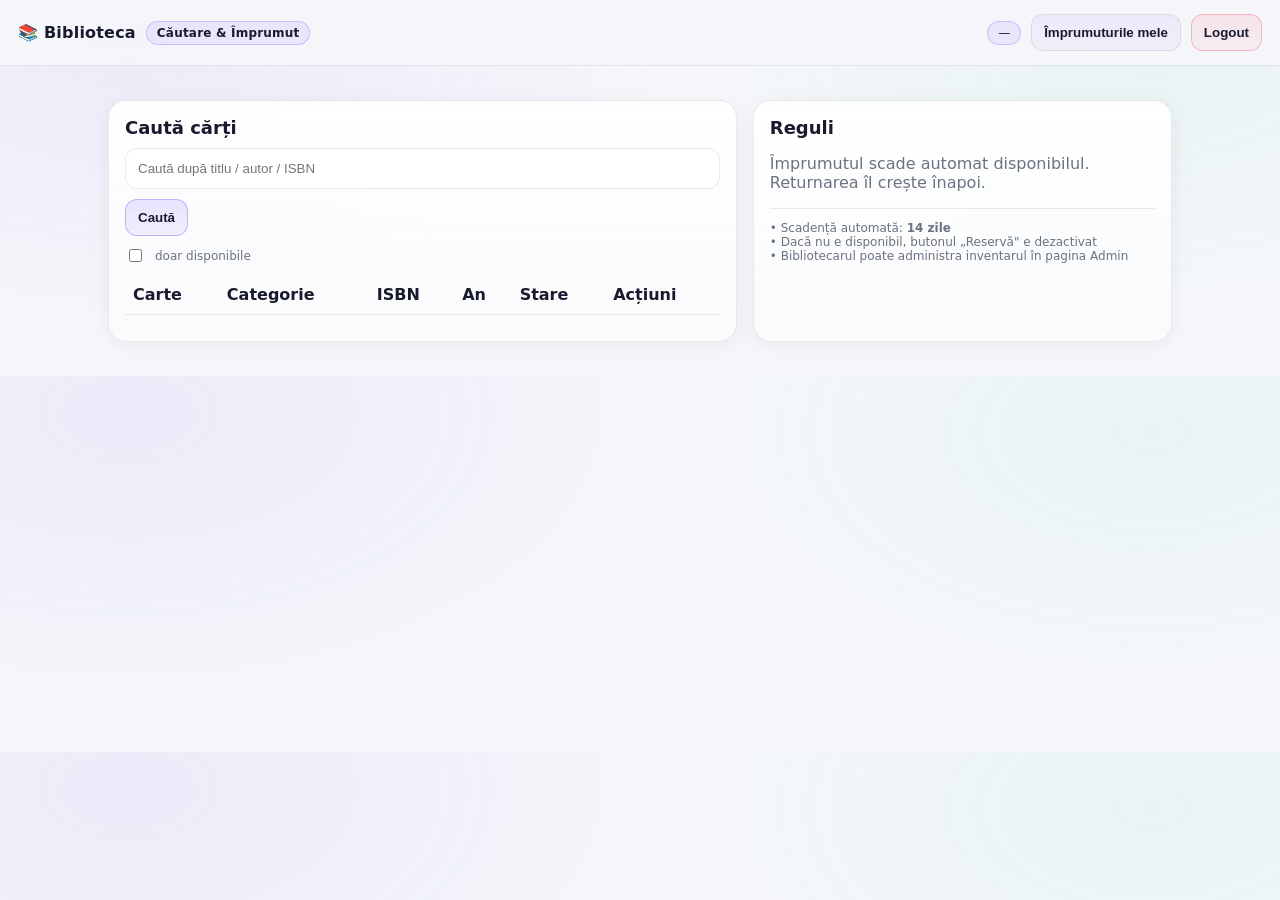
<file: public/index.html>
<!doctype html>
<html lang="ro">
<head>
  <meta charset="utf-8">
  <meta name="viewport" content="width=device-width, initial-scale=1">
  <title>Bibliotecă • Căutare</title>
  <link rel="stylesheet" href="assets/style.css">
</head>
<body data-page="index">
  <div class="nav">
    <div class="brand">📚 Biblioteca <span class="badge">Căutare & Împrumut</span></div>
    <div class="row">
      <span class="badge" id="me">—</span>
      <a class="btn" id="adminLink" href="admin.html" style="display:none;">🛠 Admin</a>
      <button class="btn" id="btnAdminToggle" style="display:none; background: linear-gradient(180deg, rgba(35,196,131,.15), rgba(35,196,131,.08));">📋 Administrare</button>
      <button class="btn" id="btnGoLoans">Împrumuturile mele</button>
      <button class="btn danger" id="btnLogout">Logout</button>
    </div>
  </div>

  <div class="container">
    <div class="grid">
      <div class="card">
        <h2>Caută cărți</h2>
        <div class="row">
          <input class="input" id="q" placeholder="Caută după titlu / autor / ISBN">
          <button class="btn primary" id="btnSearch">Caută</button>
        </div>
        <div style="height:10px"></div>
        <label class="row small muted">
          <input type="checkbox" id="onlyAvail"> doar disponibile
        </label>

        <div id="toast"></div>

        <table class="table">
          <thead>
            <tr>
              <th>Carte</th>
              <th>Categorie</th>
              <th>ISBN</th>
              <th>An</th>
              <th>Stare</th>
              <th>Acțiuni</th>
            </tr>
          </thead>
          <tbody id="booksBody"></tbody>
        </table>

        <div id="pager" style="margin-top:10px"></div>
      </div>

      <div class="card">
        <h2>Reguli</h2>
        <p class="muted">Împrumutul scade automat disponibilul. Returnarea îl crește înapoi.</p>
        <div class="hr"></div>
        <p class="small muted">
          • Scadență automată: <b>14 zile</b><br>
          • Dacă nu e disponibil, butonul „Reservă" e dezactivat<br>
          • Bibliotecarul poate administra inventarul în pagina Admin
        </p>
      </div>
    </div>

    <div style="height:16px"></div>

    <div class="card" id="adminCardSection" style="display:none;">
      <h2>📋 Administrare - Adaugă Cărți</h2>
      
      <input type="hidden" id="bookId">

      <label class="small muted">Titlu</label>
      <input class="input" id="adminTitle" placeholder="Ex: Programare în Java">

      <div style="height:10px"></div>
      <label class="small muted">Autor</label>
      <input class="input" id="adminAuthor" placeholder="Ex: Nume Autor">

      <div style="height:10px"></div>
      <div class="row">
        <div style="flex:1">
          <label class="small muted">ISBN</label>
          <input class="input" id="adminIsbn" placeholder="opțional">
        </div>
        <div style="flex:1">
          <label class="small muted">Categorie</label>
          <input class="input" id="adminCategory" placeholder="Ex: Educație">
        </div>
      </div>

      <div style="height:10px"></div>
      <div class="row">
        <div style="flex:1">
          <label class="small muted">An</label>
          <input class="input" id="adminYear" placeholder="Ex: 2024">
        </div>
        <div style="flex:1">
          <label class="small muted">Total exemplare</label>
          <input class="input" id="adminTotal" value="1">
        </div>
      </div>

      <div style="height:12px"></div>
      <div class="row">
        <button class="btn primary" id="btnAdminSave">Salvează</button>
        <button class="btn" id="btnAdminReset">Reset</button>
      </div>

      <div id="adminToast"></div>
    </div>

  <script src="assets/app.js"></script>
</body>
</html>
</file>
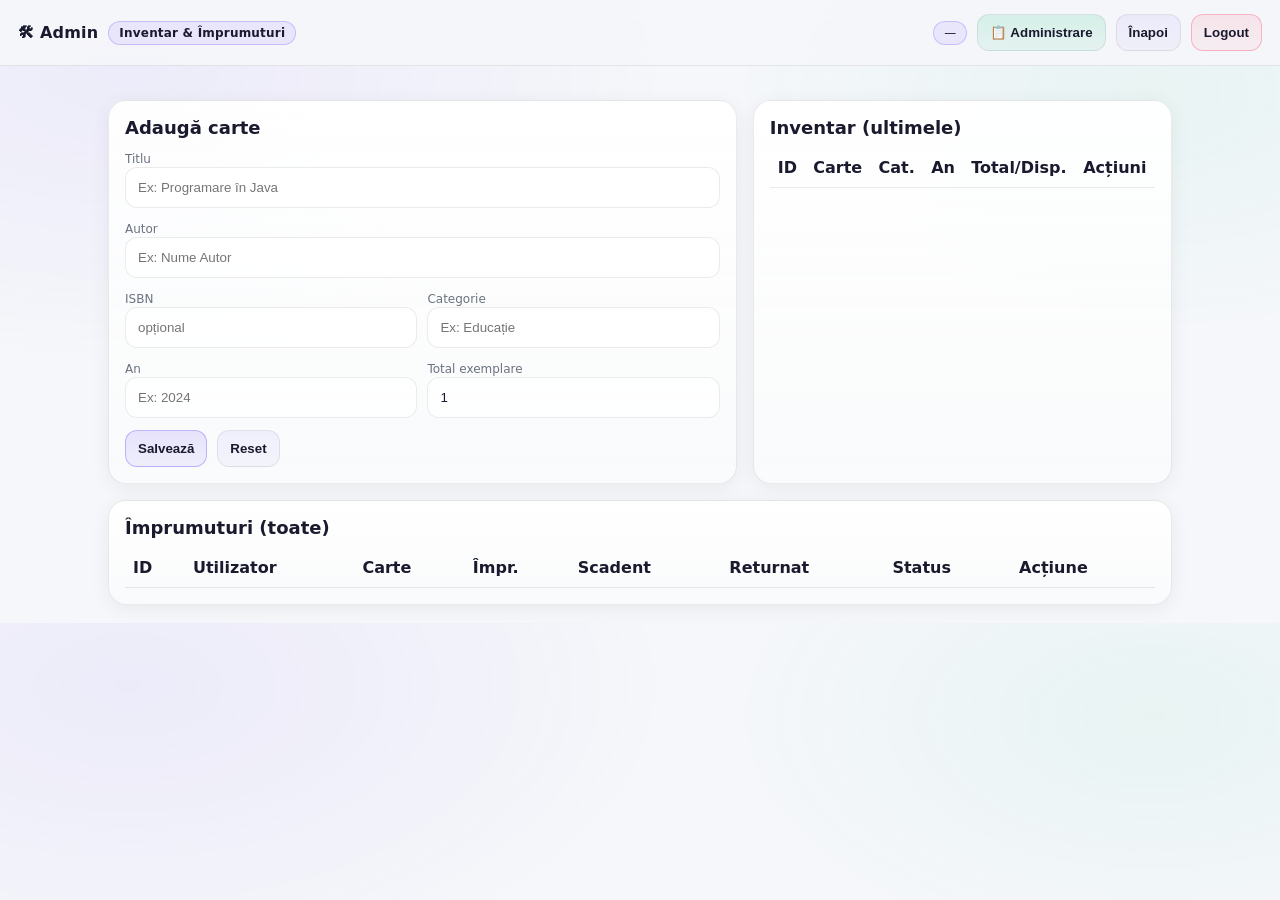
<file: public/admin.html>
<!doctype html>
<html lang="ro">
<head>
  <meta charset="utf-8">
  <meta name="viewport" content="width=device-width, initial-scale=1">
  <title>Bibliotecă • Admin</title>
  <link rel="stylesheet" href="assets/style.css">
</head>
<body data-page="admin">
  <div class="nav">
    <div class="brand">🛠 Admin <span class="badge">Inventar & Împrumuturi</span></div>
    <div class="row">
      <span class="badge" id="me">—</span>
      <button class="btn" id="btnAdminToggle" style="background: linear-gradient(180deg, rgba(35,196,131,.15), rgba(35,196,131,.08));">📋 Administrare</button>
      <button class="btn" id="btnBack">Înapoi</button>
      <button class="btn danger" id="btnLogout">Logout</button>
    </div>
  </div>

  <div id="adminPanel" style="display:none; background: #f9fafb; border-bottom: 2px solid rgba(0,0,0,.08); padding: 20px;">
    <div class="container">
      <h3 style="margin: 0 0 15px 0; color: #1a1a2e;">Panou Administrare</h3>
      <div style="display: grid; grid-template-columns: 1fr 1fr; gap: 20px;">
        <div>
          <h4 style="margin: 0 0 10px 0; font-size: 14px; color: #6b7280;">📚 Gestionare Cărți</h4>
          <p style="margin: 0 0 10px 0; font-size: 12px; color: #6b7280;">Adaugă, editează sau șterge cărți din bibliotecă</p>
          <button class="btn ok" id="btnScrollBooks">Mergi la adăugare cărți</button>
        </div>
        <div>
          <h4 style="margin: 0 0 10px 0; font-size: 14px; color: #6b7280;">↩️ Returnare Cărți</h4>
          <p style="margin: 0 0 10px 0; font-size: 12px; color: #6b7280;">Returnează cărți împrumutate de utilizatori</p>
          <button class="btn primary" id="btnScrollLoans">Mergi la împrumuturi</button>
        </div>
      </div>
    </div>
  </div>

  <div class="container">
    <div class="grid">
      <div class="card">
        <h2 id="formTitle">Adaugă carte</h2>

        <input type="hidden" id="bookId">

        <label class="small muted">Titlu</label>
        <input class="input" id="title" placeholder="Ex: Programare în Java">

        <div style="height:10px"></div>
        <label class="small muted">Autor</label>
        <input class="input" id="author" placeholder="Ex: Nume Autor">

        <div style="height:10px"></div>
        <div class="row">
          <div style="flex:1">
            <label class="small muted">ISBN</label>
            <input class="input" id="isbn" placeholder="opțional">
          </div>
          <div style="flex:1">
            <label class="small muted">Categorie</label>
            <input class="input" id="category" placeholder="Ex: Educație">
          </div>
        </div>

        <div style="height:10px"></div>
        <div class="row">
          <div style="flex:1">
            <label class="small muted">An</label>
            <input class="input" id="year" placeholder="Ex: 2024">
          </div>
          <div style="flex:1">
            <label class="small muted">Total exemplare</label>
            <input class="input" id="total" value="1">
          </div>
        </div>

        <div style="height:12px"></div>
        <div class="row">
          <button class="btn primary" id="btnSave">Salvează</button>
          <button class="btn" id="btnReset">Reset</button>
        </div>

        <div id="toast"></div>
      </div>

      <div class="card">
        <h2>Inventar (ultimele)</h2>
        <table class="table">
          <thead>
            <tr>
              <th>ID</th><th>Carte</th><th>Cat.</th><th>An</th><th>Total/Disp.</th><th>Acțiuni</th>
            </tr>
          </thead>
          <tbody id="adminBooks"></tbody>
        </table>
      </div>
    </div>

    <div style="height:16px"></div>

    <div class="card">
      <h2>Împrumuturi (toate)</h2>
      <table class="table">
        <thead>
          <tr>
            <th>ID</th><th>Utilizator</th><th>Carte</th><th>Împr.</th><th>Scadent</th><th>Returnat</th><th>Status</th><th>Acțiune</th>
          </tr>
        </thead>
        <tbody id="adminLoans"></tbody>
      </table>
    </div>
  </div>

  <script src="assets/app.js"></script>
</body>
</html>
</file>
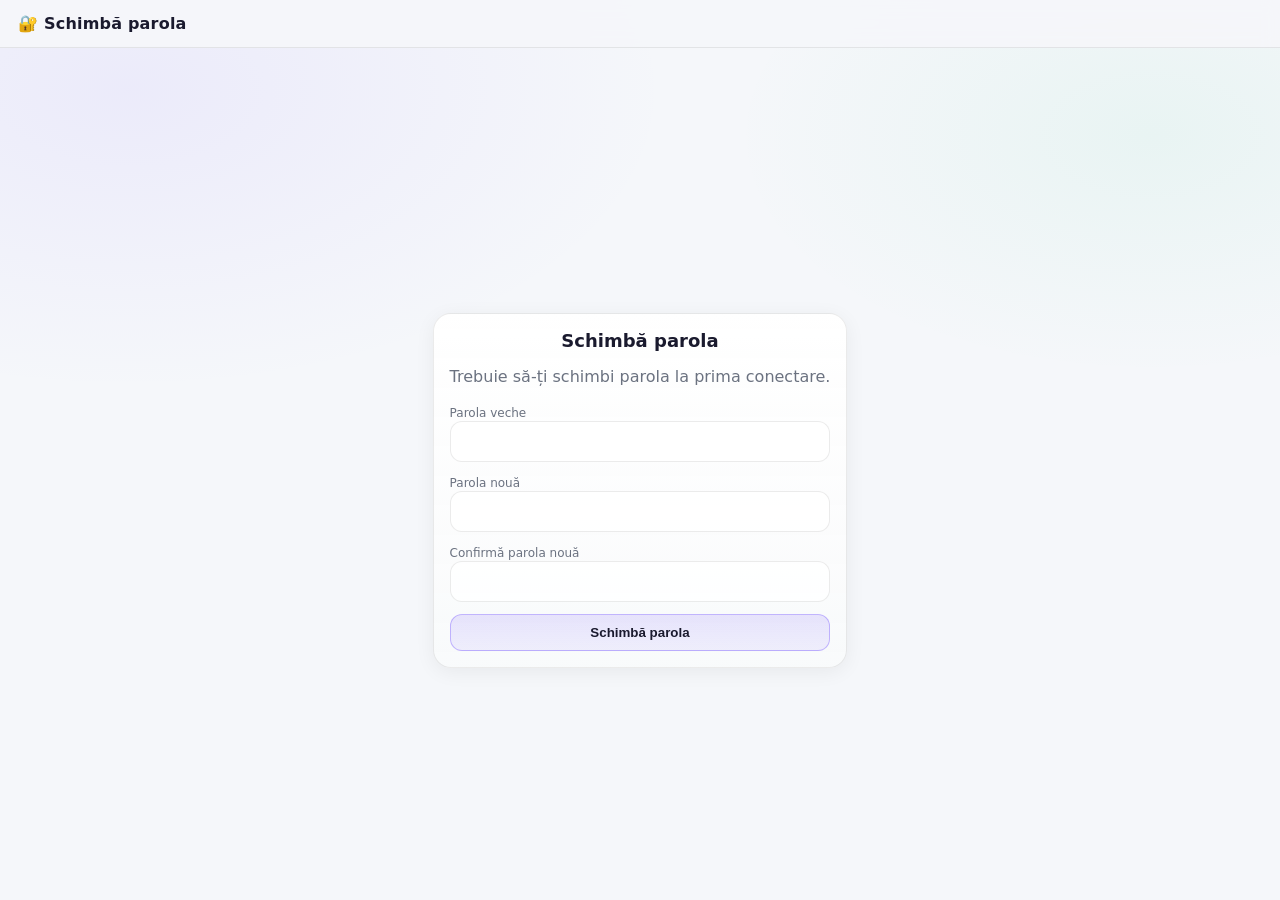
<file: public/change-password.html>
<!doctype html>
<html lang="ro">
<head>
  <meta charset="utf-8">
  <meta name="viewport" content="width=device-width, initial-scale=1">
  <title>Bibliotecă • Schimbă parola</title>
  <link rel="stylesheet" href="assets/style.css">
  <style>
    body[data-page="change-password"] {
      display: flex;
      align-items: center;
      justify-content: center;
      min-height: 100vh;
      flex-direction: column;
    }
    body[data-page="change-password"] .nav {
      position: fixed;
      top: 0;
      left: 0;
      right: 0;
      z-index: 100;
    }
    body[data-page="change-password"] .container {
      margin-top: 80px;
      flex: 1;
      display: flex;
      flex-direction: column;
      justify-content: center;
      align-items: center;
    }
    body[data-page="change-password"] .card {
      max-width: 450px;
      width: 100%;
      margin: 0 auto;
    }
  </style>
</head>
<body data-page="change-password">
  <div class="nav">
    <div class="brand">🔐 Schimbă parola</div>
  </div>

  <div class="container">
    <div class="card">
      <h2 style="text-align: center; margin-top: 0;">Schimbă parola</h2>
      <p class="muted" style="text-align: center;">Trebuie să-ți schimbi parola la prima conectare.</p>
      
      <label class="small muted">Parola veche</label>
      <input class="input" id="oldPassword" type="password">

      <div style="height:10px"></div>

      <label class="small muted">Parola nouă</label>
      <input class="input" id="newPassword" type="password">

      <div style="height:10px"></div>

      <label class="small muted">Confirmă parola nouă</label>
      <input class="input" id="confirmPassword" type="password">

      <div style="height:12px"></div>
      <button class="btn primary" id="btnChange" style="width: 100%;">Schimbă parola</button>

      <div id="toast"></div>
    </div>
  </div>

  <script src="assets/app.js"></script>
</body>
</html>
</file>
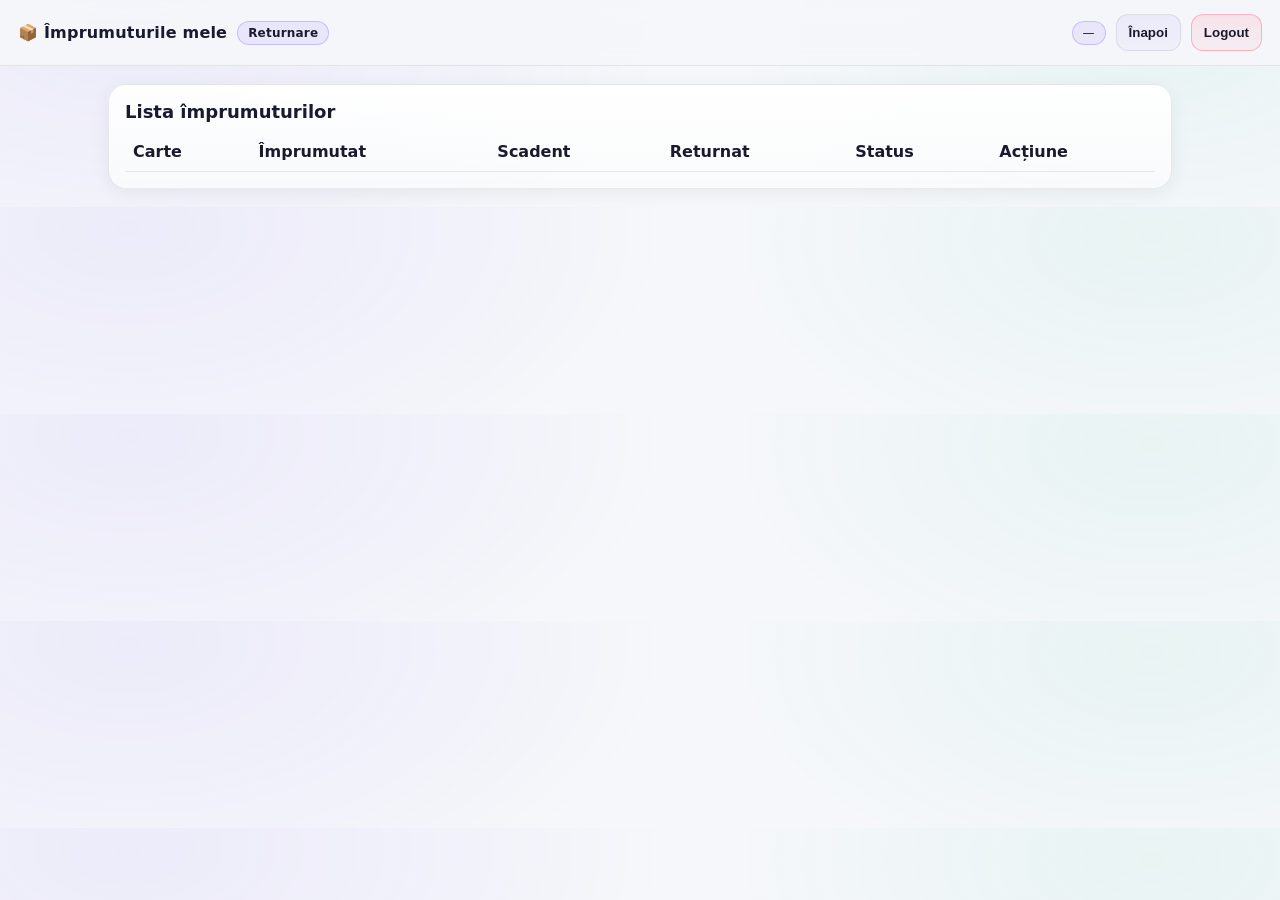
<file: public/dashboard.html>
<!doctype html>
<html lang="ro">
<head>
  <meta charset="utf-8">
  <meta name="viewport" content="width=device-width, initial-scale=1">
  <title>Bibliotecă • Împrumuturile mele</title>
  <link rel="stylesheet" href="assets/style.css">
</head>
<body data-page="dashboard">
  <div class="nav">
    <div class="brand">📦 Împrumuturile mele <span class="badge">Returnare</span></div>
    <div class="row">
      <span class="badge" id="me">—</span>
      <button class="btn" id="btnBack">Înapoi</button>
      <button class="btn danger" id="btnLogout">Logout</button>
    </div>
  </div>

  <div class="container">
    <div class="card">
      <h2>Lista împrumuturilor</h2>
      <div id="toast"></div>

      <table class="table">
        <thead>
          <tr>
            <th>Carte</th>
            <th>Împrumutat</th>
            <th>Scadent</th>
            <th>Returnat</th>
            <th>Status</th>
            <th>Acțiune</th>
          </tr>
        </thead>
        <tbody id="loansBody"></tbody>
      </table>
    </div>
  </div>

  <script src="assets/app.js"></script>
</body>
</html>
</file>
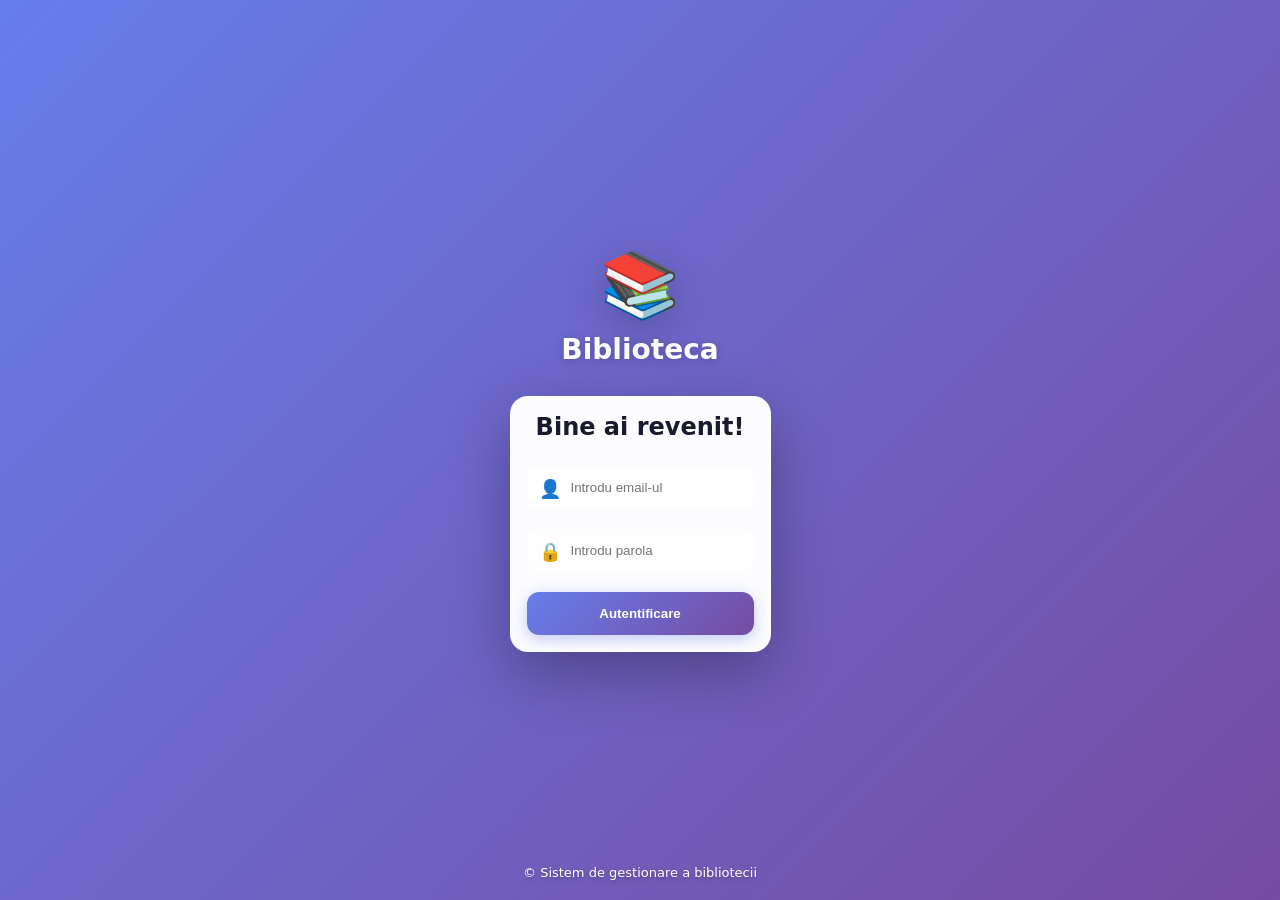
<file: public/login.html>
<!doctype html>
<html lang="ro">
<head>
  <meta charset="utf-8">
  <meta name="viewport" content="width=device-width, initial-scale=1">
  <title>Bibliotecă • Login</title>
  <link rel="stylesheet" href="assets/style.css">
  <style>
    body[data-page="login"] {
      display: flex;
      align-items: center;
      justify-content: center;
      min-height: 100vh;
      flex-direction: column;
      background: linear-gradient(135deg, #667eea 0%, #764ba2 100%);
      position: relative;
      overflow: hidden;
    }
    
    body[data-page="login"] .container {
      flex: 1;
      display: flex;
      flex-direction: column;
      justify-content: center;
      align-items: center;
      position: relative;
      z-index: 1;
    }
    
    body[data-page="login"] .logo-container {
      text-align: center;
      margin-bottom: 30px;
    }
    
    body[data-page="login"] .logo-icon {
      font-size: 64px;
      display: inline-block;
      filter: drop-shadow(0 10px 20px rgba(0, 0, 0, 0.2));
    }
    
    body[data-page="login"] .logo-text {
      font-size: 28px;
      font-weight: 700;
      color: white;
      margin-top: 10px;
      text-shadow: 0 2px 10px rgba(0, 0, 0, 0.2);
    }
    
    body[data-page="login"] .card {
      max-width: 420px;
      width: 100%;
      margin: 0 auto;
      background: rgba(255, 255, 255, 0.98);
      box-shadow: 0 20px 60px rgba(0, 0, 0, 0.3);
      border: 1px solid rgba(255, 255, 255, 0.5);
      transition: all 0.3s ease;
    }
    
    body[data-page="login"] .card:hover {
      transform: translateY(-5px);
      box-shadow: 0 25px 70px rgba(0, 0, 0, 0.4);
    }
    
    body[data-page="login"] .input-group {
      position: relative;
      margin-bottom: 20px;
    }
    
    body[data-page="login"] .input-icon {
      position: absolute;
      left: 12px;
      top: 50%;
      transform: translateY(-50%);
      font-size: 18px;
      color: #6b7280;
      pointer-events: none;
    }
    
    body[data-page="login"] .input {
      padding-left: 42px;
      transition: all 0.3s ease;
      border: 2px solid transparent;
    }
    
    body[data-page="login"] .input:focus {
      border-color: #7c5cff;
      box-shadow: 0 0 0 4px rgba(124, 92, 255, 0.1);
      transform: translateY(-2px);
    }
    
    body[data-page="login"] .btn.primary {
      background: linear-gradient(135deg, #667eea 0%, #764ba2 100%);
      border: none;
      color: white;
      font-weight: 600;
      padding: 14px;
      transition: all 0.3s ease;
      box-shadow: 0 4px 15px rgba(102, 126, 234, 0.4);
    }
    
    body[data-page="login"] .btn.primary:hover {
      transform: translateY(-2px);
      box-shadow: 0 6px 20px rgba(102, 126, 234, 0.6);
    }
    
    body[data-page="login"] .btn.primary:active {
      transform: translateY(0);
    }
    
    body[data-page="login"] .footer {
      position: fixed;
      bottom: 20px;
      left: 50%;
      transform: translateX(-50%);
      text-align: center;
      color: white;
      text-shadow: 0 2px 4px rgba(0, 0, 0, 0.3);
      font-size: 13px;
      z-index: 1;
    }
  </style>
</head>
<body data-page="login">
  <div class="container">
    <div class="logo-container">
      <div class="logo-icon">📚</div>
      <div class="logo-text">Biblioteca</div>
    </div>
    
    <div class="card">
      <h2 style="text-align: center; margin-top: 0; margin-bottom: 25px; color: #1a1a2e; font-size: 24px;">Bine ai revenit!</h2>
      
      <div class="input-group">
        <span class="input-icon">👤</span>
        <input class="input" id="email" placeholder="Introdu email-ul">
      </div>

      <div class="input-group">
        <span class="input-icon">🔒</span>
        <input class="input" id="password" type="password" placeholder="Introdu parola">
      </div>

      <button class="btn primary" id="btnLogin" style="width: 100%;">Autentificare</button>

      <div id="toast"></div>
    </div>
  </div>

  <div class="footer">© Sistem de gestionare a bibliotecii</div>

  <script src="assets/app.js"></script>
</body>
</html>
</file>
<file: public/assets/style.css>
:root{
  --bg:#f5f7fa;
  --card:#ffffff;
  --card2:#f9fafb;
  --text:#1a1a2e;
  --muted:#6b7280;
  --line:rgba(0,0,0,.08);
  --accent:#7c5cff;
  --ok:#23c483;
  --bad:#ff5c7a;
  --warn:#ffb020;
}

*{box-sizing:border-box}
body{
  margin:0;
  font-family:system-ui,Segoe UI,Arial,sans-serif;
  background: radial-gradient(900px 500px at 10% 10%, rgba(124,92,255,.08), transparent 60%),
              radial-gradient(700px 400px at 90% 15%, rgba(35,196,131,.06), transparent 60%),
              var(--bg);
  color:var(--text);
}
a{color:inherit;text-decoration:none}
.container{max-width:1100px;margin:0 auto;padding:18px}
.nav{
  display:flex;align-items:center;justify-content:space-between;
  gap:12px; padding:14px 18px; border-bottom:1px solid var(--line);
  position:sticky; top:0; backdrop-filter: blur(8px);
  background:rgba(245,247,250,.9);
}
.brand{display:flex;gap:10px;align-items:center;font-weight:800;letter-spacing:.2px}
.badge{
  font-size:12px;padding:4px 10px;border-radius:999px;
  background:rgba(124,92,255,.1); border:1px solid rgba(124,92,255,.3); color:var(--text);
}
.btn{
  border:1px solid var(--line);
  background:linear-gradient(180deg, rgba(124,92,255,.08), rgba(124,92,255,.04));
  color:var(--text);
  padding:10px 12px;border-radius:12px;cursor:pointer;
  font-weight:650;
}
.btn:hover{transform:translateY(-1px);background:linear-gradient(180deg, rgba(124,92,255,.12), rgba(124,92,255,.06));}
.btn.primary{border-color:rgba(124,92,255,.4); background:linear-gradient(180deg, rgba(124,92,255,.15), rgba(124,92,255,.08))}
.btn.danger{border-color:rgba(255,92,122,.4); background:linear-gradient(180deg, rgba(255,92,122,.12), rgba(255,92,122,.06))}
.btn.ok{border-color:rgba(35,196,131,.4); background:linear-gradient(180deg, rgba(35,196,131,.12), rgba(35,196,131,.06))}

.grid{display:grid;grid-template-columns: 1.2fr .8fr;gap:16px;margin-top:16px}
@media(max-width:900px){.grid{grid-template-columns:1fr}}

.card{
  background:linear-gradient(180deg, rgba(255,255,255,.95), rgba(249,250,251,.9));
  border:1px solid var(--line);
  border-radius:18px;
  padding:16px;
  box-shadow: 0 4px 20px rgba(0,0,0,.06);
}
.card h2{margin:0 0 10px 0;font-size:18px}
.muted{color:var(--muted)}
.row{display:flex;gap:10px;flex-wrap:wrap;align-items:center}
.input{
  width:100%;
  padding:12px 12px;
  border-radius:12px;
  border:1px solid var(--line);
  background:rgba(255,255,255,.8);
  color:var(--text);
  outline:none;
}
.input:focus{border-color:rgba(124,92,255,.7)}
.table{width:100%;border-collapse:collapse;margin-top:10px}
.table th,.table td{
  border-bottom:1px solid var(--line);
  padding:10px 8px;text-align:left;vertical-align:top;
}
.pill{
  display:inline-block;padding:4px 10px;border-radius:999px;
  border:1px solid var(--line);
  font-size:12px;
}
.pill.ok{background:rgba(35,196,131,.14); border-color:rgba(35,196,131,.4)}
.pill.bad{background:rgba(255,92,122,.14); border-color:rgba(255,92,122,.4)}
.pill.warn{background:rgba(255,176,32,.14); border-color:rgba(255,176,32,.4)}

.toast{
  margin-top:10px;padding:10px 12px;border-radius:12px;
  border:1px solid var(--line); background:rgba(255,255,255,.7);
}
.footer{margin-top:22px;color:var(--muted);font-size:12px}
.hr{height:1px;background:var(--line);margin:12px 0}
.small{font-size:12px}
</file>
